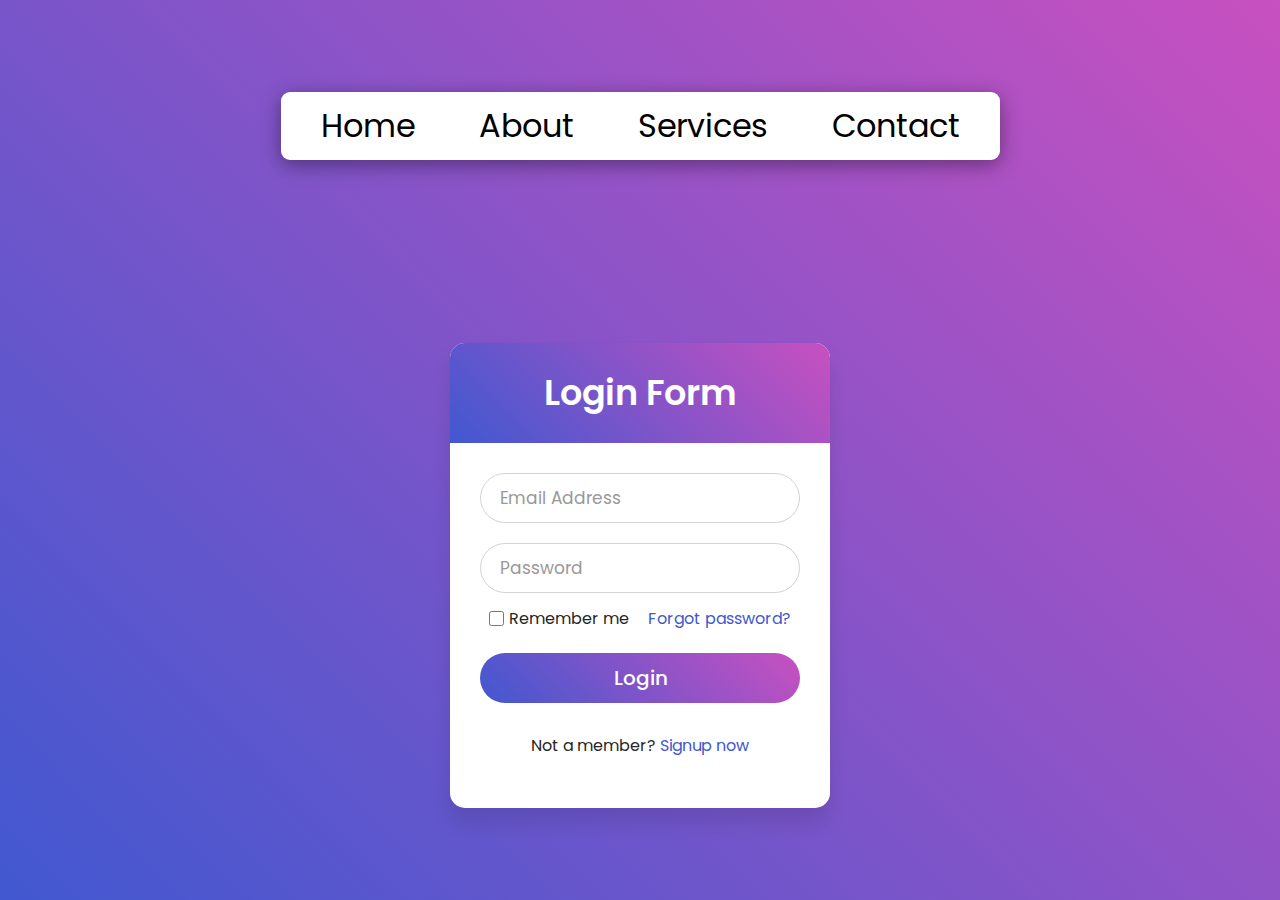
<file: fome2.html>
<!DOCTYPE html>
<!-- Created By CodingNepal -->
<html lang="en" dir="ltr">
   <head>
      <meta charset="utf-8">
      <title>Login Form Design | CodeLab</title>
      <link rel="stylesheet" href="/style/form2.css">
   </head>
   <body>
    <div class="container" id="mahi">
    <nav>
      <ul>
        <li>Home</li>
        <li>About</li>
        <li>Services</li>
        <li>Contact</li>
      </ul>
    </nav>
  </div>
      <div class="wrapper">
         <div class="title">
            Login Form
         </div>
         <form action="#">
            <div class="field">
               <input type="text" required>
               <label>Email Address</label>
            </div>
            <div class="field">
               <input type="password" required>
               <label>Password</label>
            </div>
            <div class="content">
               <div class="checkbox">
                  <input type="checkbox" id="remember-me">
                  <label for="remember-me">Remember me</label>
               </div>
               <div class="pass-link">
                  <a href="#">Forgot password?</a>
               </div>
            </div>
            <div class="field">
               <input type="submit" value="Login">
            </div>
            <div class="signup-link">
               Not a member? <a href="#">Signup now</a>
            </div>
         </form>
      </div>
   </body>
</html>
</file>
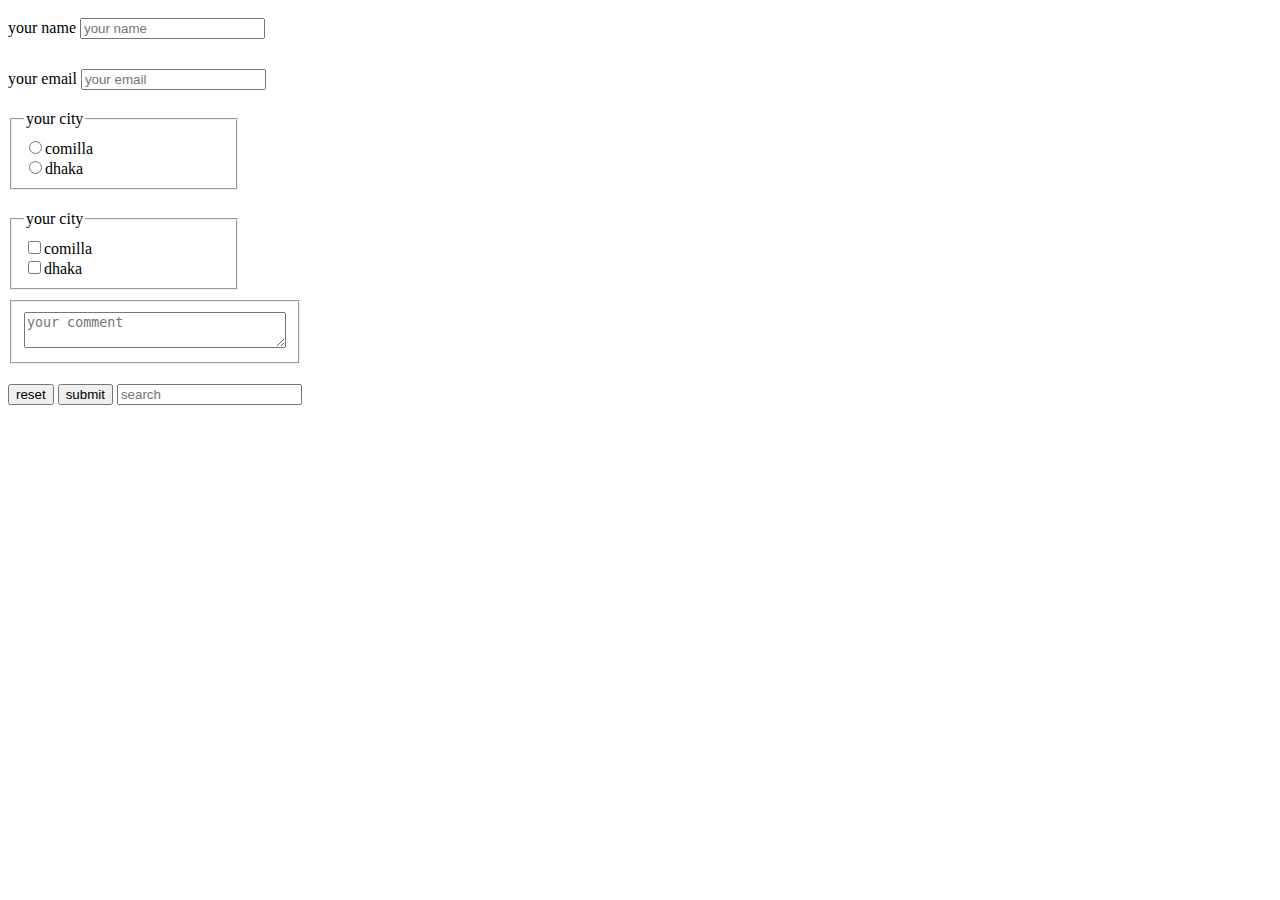
<file: form.html>
<!DOCTYPE html>
<html lang="en">
<head>
    <meta charset="UTF-8">
    <meta name="viewport" content="width=device-width, initial-scale=1.0">
    <title>from</title>
    <link rel="stylesheet" href="/style/from.css">
</head>
<body>
    <header>

    </header>
    <main>
        <section>
            <form action="name from">
                
                    <label for="namr from" class="don"> your name
                        <input type="text" name="text name" id="" placeholder="your name">
                    </label>
                    <label for="email" class="don">your email
                        <input type="email" name="youy email" id="" placeholder="your email">
                    </label>
                    <fieldset>
                        <legend>your city</legend>
                        <label for="" class="mahi" >
                            <input type="radio" name="mahi" id="">comilla
                        </label>
                          
                        <label for="" class="mahi" >
                             <input type="radio" name="mahi" id="" >dhaka

                        </label>

                    </fieldset>
                    <div id="hade">
                    <fieldset class="none">
                        <legend class="jock">your city</legend>
                            <label for="" class="grop">
                                <input type="checkbox" name="" id="">comilla
                            </label>
                            <label for="" class="grop">
                                <input type="checkbox" name="" id="">dhaka
                            </label>
                            </div>
                    </fieldset>
                    <div id="vast">
                     <fieldset>
                        <textarea name="" id="" cols="30" placeholder="your comment"></textarea>
                    </fieldset>
                    </div>

                   <div id="win">
                     <input type="reset" value="reset">
                    <input type="submit" value="submit">
                       <input type="search" name="" id="" placeholder="search">
                       </div>
            </form>
                   
                   
                   
        </section>
    </main>
</body>
</html>
</file>
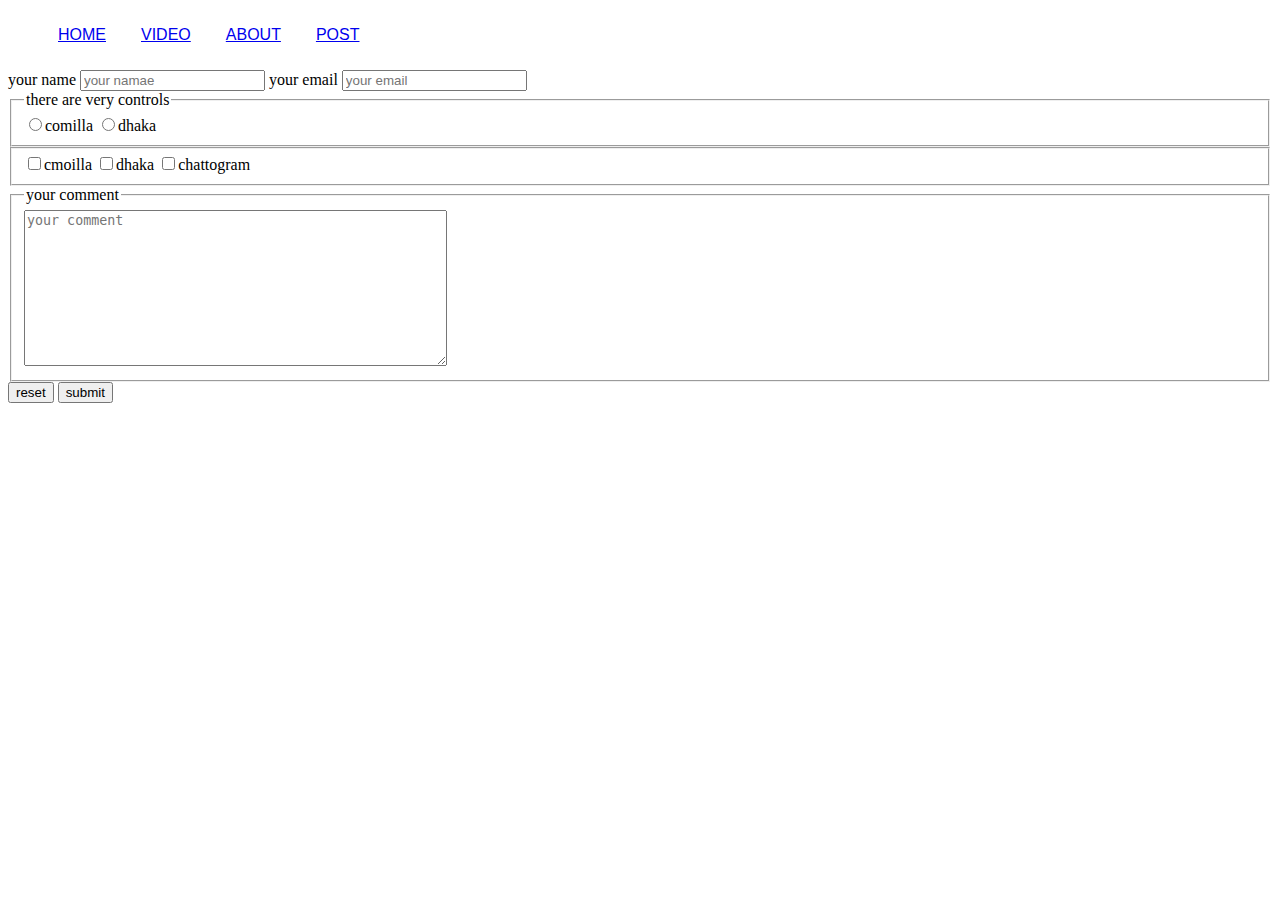
<file: index3.html>
<!DOCTYPE html>
<html lang="en">
<head>
    <meta charset="UTF-8">
    <meta name="viewport" content="width=device-width, initial-scale=1.0">
    <title>Document</title>
    <link rel="stylesheet" href="/style/style.css">
</head>
<body>
    <header>
    <nav>
        <ul>
            <li><a href="index.html">HOME</a></li>
            <li><a href="index2.html">VIDEO</a></li>
            <li><a href="index3.html">ABOUT</a></li>
            <li><a href="index4.html">POST</a></li>
           
            
        </ul>
       
       
        
    </nav>
</header>
<main>
    <section>
    <form action="name" id="mahi">
        <label for="name">your name
            <input type="text" placeholder="your namae">
        </label>

     
     
     
    
    
        <label for="email"> your email
    <input type="email" name="" id="" placeholder="your email">
</label>

    <fieldset>
        <legend>there are very controls
              
        </legend>
         <label for="my">
             <input type="radio" name="mahi" id="">comilla
                     </label>
     
         <label for="my">
            <input type="radio" name="mahi" id="">dhaka
                    </label>
 
     
 
    </fieldset>

    <fieldset>
      <label for="city">
          <input type="checkbox" name="" id="">cmoilla
      </label>
      <label for="">
        <input type="checkbox" name="" id="">dhaka
      </label>
      <label for="">
        <input type="checkbox" name="" id="">chattogram
      </label>

    </fieldset>

    <fieldset>
      <legend>your comment</legend>
      <textarea name="" id="" cols="50" rows="10" placeholder="your comment"></textarea>
      
    </fieldset>
    
    <input type="reset" value="reset">
    <input type="submit" value="submit">
    
</form>
</section>
</main>
</body>
</html>
</file>
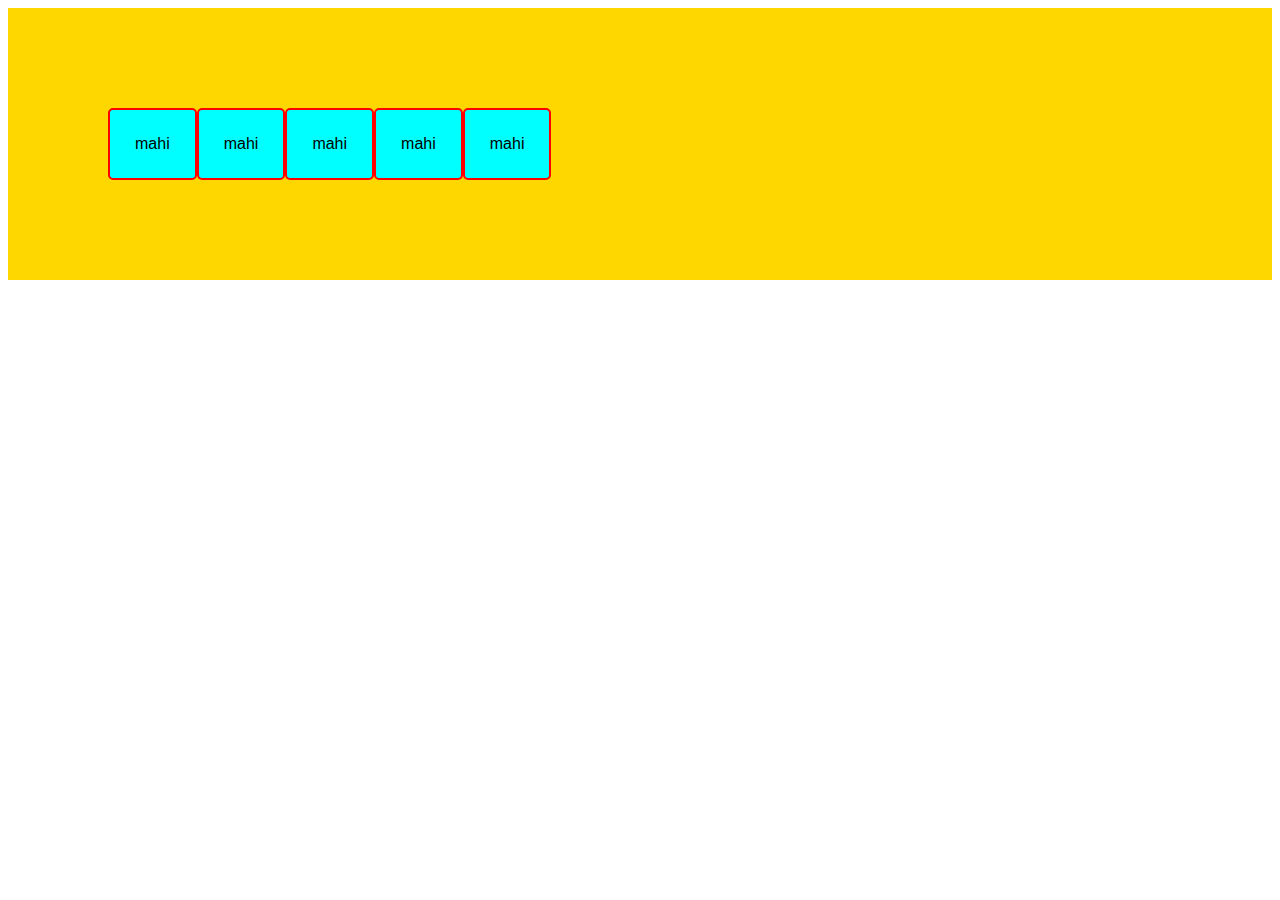
<file: main.html>
<!DOCTYPE html>
<html lang="en">
<head>
    <meta charset="UTF-8">
    <meta name="viewport" content="width=device-width, initial-scale=1.0">
    <title>Document</title>
    <link rel="stylesheet" href="/style/man.css">
</head>
<body>
    <section class="mahi">
        <div class="hasan">mahi</div>
        <div class="hasan">mahi</div>
        <div class="hasan">mahi</div>
        <div class="hasan">mahi</div>
        <div class="hasan">mahi</div>
    </section>
</body>
</html>
</file>
<file: style/form2.css>
@import url('https://fonts.googleapis.com/css?family=Poppins:400,500,600,700&display=swap');
*{
  margin: 0;
  padding: 0;
  box-sizing: border-box;
  font-family: 'Poppins', sans-serif;
}
html,body{
  display: grid;
  height: 100%;
  width: 100%;
  place-items: center;
  background: #f2f2f2;
  background: linear-gradient(-135deg, #c850c0, #4158d0);
}
::selection{
  background: #4158d0;
  color: #fff;
}
.wrapper{
  width: 380px;
  background: #fff;
  border-radius: 15px;
  box-shadow: 0px 15px 20px rgba(0,0,0,0.1);
}
.wrapper .title{
  font-size: 35px;
  font-weight: 600;
  text-align: center;
  line-height: 100px;
  color: #fff;
  user-select: none;
  border-radius: 15px 15px 0 0;
  background: linear-gradient(-135deg, #c850c0, #4158d0);
}
.wrapper form{
  padding: 10px 30px 50px 30px;
}
.wrapper form .field{
  height: 50px;
  width: 100%;
  margin-top: 20px;
  position: relative;
}
.wrapper form .field input{
  height: 100%;
  width: 100%;
  outline: none;
  font-size: 17px;
  padding-left: 20px;
  border: 1px solid lightgrey;
  border-radius: 25px;
  transition: all 0.3s ease;
}
.wrapper form .field input:focus,
form .field input:valid{
  border-color: #4158d0;
}
.wrapper form .field label{
  position: absolute;
  top: 50%;
  left: 20px;
  color: #999999;
  font-weight: 400;
  font-size: 17px;
  pointer-events: none;
  transform: translateY(-50%);
  transition: all 0.3s ease;
}
form .field input:focus ~ label,
form .field input:valid ~ label{
  top: 0%;
  font-size: 16px;
  color: #4158d0;
  background: #fff;
  transform: translateY(-50%);
}
form .content{
  display: flex;
  width: 100%;
  height: 50px;
  font-size: 16px;
  align-items: center;
  justify-content: space-around;
}
form .content .checkbox{
  display: flex;
  align-items: center;
  justify-content: center;
}
form .content input{
  width: 15px;
  height: 15px;
  background: red;
}
form .content label{
  color: #262626;
  user-select: none;
  padding-left: 5px;
}
form .content .pass-link{
  color: "";
}
form .field input[type="submit"]{
  color: #fff;
  border: none;
  padding-left: 0;
  margin-top: -10px;
  font-size: 20px;
  font-weight: 500;
  cursor: pointer;
  background: linear-gradient(-135deg, #c850c0, #4158d0);
  transition: all 0.3s ease;
}
form .field input[type="submit"]:active{
  transform: scale(0.95);
}
form .signup-link{
  color: #262626;
  margin-top: 20px;
  text-align: center;
}
form .pass-link a,
form .signup-link a{
  color: #4158d0;
  text-decoration: none;
}
form .pass-link a:hover,
form .signup-link a:hover{
  text-decoration: underline;
}
.container{
  /* width: 100%; */
  /* height: 100vh; */
  /* background: #2192ff; */
  display: flex;
  align-items:center ;
  justify-content: left;
}
nav{
  background: #fff;
  border-radius: 9px;
  padding: 10px;
  box-shadow: 0 5px 20px rgba(0,0,0,0.4);
}
nav ul li{
  display: inline-block;
  list-style: none;
  font-size: 2rem;
  padding: 0 10px;
  margin: 0 20px;
  cursor: pointer;
  position: relative;
  /* text-align: left; */
}
nav ul li:after{
  content: '';
  width: 0;
  height: 3px;
  background: #01ed24;
  position: absolute;
  /* position: ; */
  /* position: static; */
  left: 0;
  bottom: -10px;
  transition: 0.5s;
}
nav ul li:hover::after{
  width:100%;
}
/* #mahi{ */
    
/* } */
</file>
<file: style/from.css>
.don{
    display: block;
    padding-top: 10px;
    padding-bottom: 20px;
}
fieldset{
    display: block;
    padding-top: 10px;
    width: 200px;
}

input{
    /* display: block; */
}
.mahi{
    display: block;
}
.grop{
    display:block ;
    /* padding-top: 10px; */
}
#hade{
    padding-top: 20px;
}
#vast{
    padding-top: 10px;
}
#win{
    padding-top: 20px;
}
</file>
<file: style/style.css>
nav ul{
    display: flex;
   
}
nav li{
    list-style: none;
     margin: 10px;
     padding-right: 15px;
     font-family: Impact, Haettenschweiler, 'Arial Narrow Bold', sans-serif;
     
}
nav li :hover{
    background-color: rgb(0, 0, 0);
    color: white;

}
</file>
<file: style/man.css>
.mahi{
    background-color: gold;
    padding: 100px;
    display: flex;
}



.hasan{
    padding: 25px;
    background-color: aqua;
    border: solid red 2px;
    font-family: 'Franklin Gothic Medium', 'Arial Narrow', Arial, sans-serif;
    border-radius: 5px;
    /* padding-inline-start: 2px; */
}
</file>
